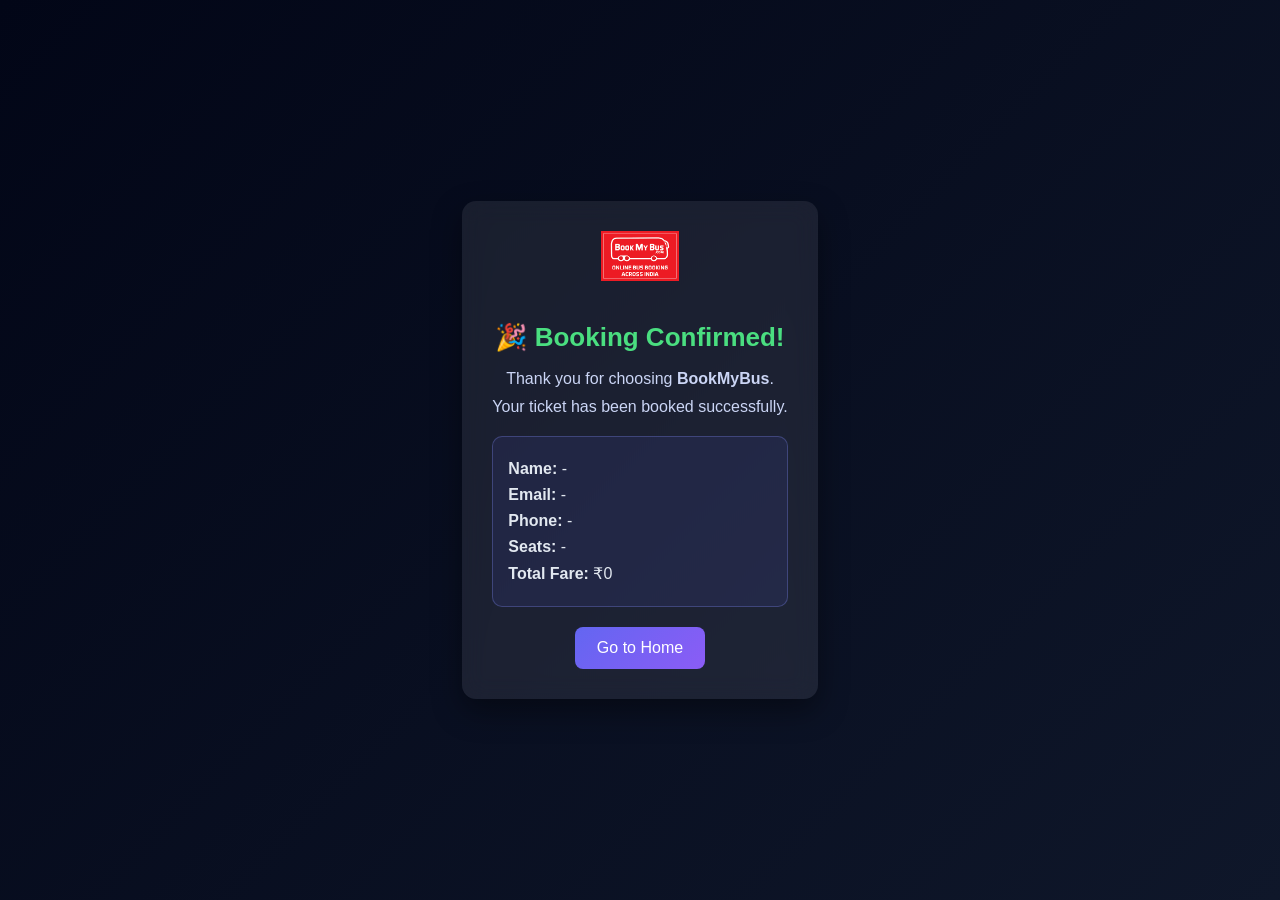
<file: booking-success.html>
<!DOCTYPE html>
<html lang="en">
<head>
  <meta charset="UTF-8" />
  <meta name="viewport" content="width=device-width, initial-scale=1.0"/>
  <title>Booking Successful - BookMyBus</title>
  <link rel="stylesheet" href="css/success.css" />
</head>
<body>

  <div class="success-container">
    <img src="./assets/BookMyBus logo.png" alt="BookMyBus Logo" class="logo" />

    <div class="success-box">
      <h1>🎉 Booking Confirmed!</h1>
      <p>Thank you for choosing <strong>BookMyBus</strong>.</p>
      <p>Your ticket has been booked successfully.</p>

      <div class="ticket-summary">
        <p><strong>Name:</strong> <span id="name"></span></p>
        <p><strong>Email:</strong> <span id="email"></span></p>
        <p><strong>Phone:</strong> <span id="phone"></span></p>
        <p><strong>Seats:</strong> <span id="seats"></span></p>
        <p><strong>Total Fare:</strong> ₹<span id="fare"></span></p>
      </div>

      <a href="index.html" class="btn">Go to Home</a>
    </div>
  </div>

  <script>
    document.getElementById("name").textContent = localStorage.getItem("passengerName") || "-";
    document.getElementById("email").textContent = localStorage.getItem("passengerEmail") || "-";
    document.getElementById("phone").textContent = localStorage.getItem("passengerPhone") || "-";
    document.getElementById("seats").textContent = JSON.parse(localStorage.getItem("selectedSeats"))?.join(", ") || "-";
    document.getElementById("fare").textContent = localStorage.getItem("totalFare") || "0";
  </script>

</body>
</html>
</file>
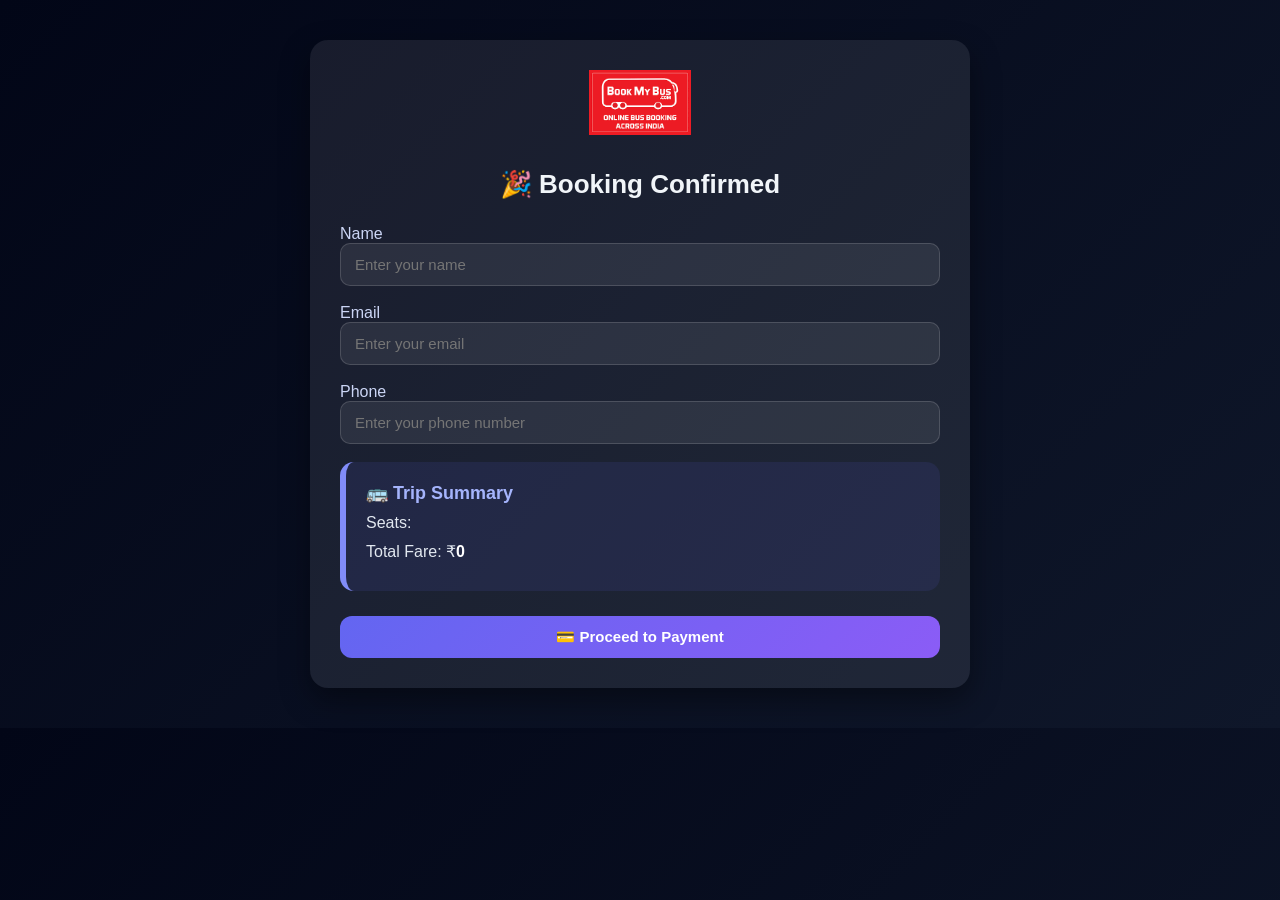
<file: booking.html>
<!DOCTYPE html>
<html lang="en">

<head>
  <meta charset="UTF-8" />
  <meta name="viewport" content="width=device-width, initial-scale=1.0" />
  <title>Booking Confirmation - BookMyBus</title>
  <link rel="stylesheet" href="css/booking.css" />
</head>

<body>

  <div class="confirmation-container" id="ticket">
    <div class="top-bar">
      <img src="./assets/BookMyBus logo.png" alt="BookMyBus Logo" class="logo" />
      <h2>🎉 Booking Confirmed</h2>
    </div>

    <div class="ticket-form">
      <label>Name</label>
      <input type="text" id="name" placeholder="Enter your name" required />

      <label>Email</label>
      <input type="email" id="email" placeholder="Enter your email" required />

      <label>Phone</label>
      <input type="tel" id="phone" placeholder="Enter your phone number" required />
    </div>

    <div class="ticket-card">
      <h3>🚌 Trip Summary</h3>
      <p>Seats: <span id="seats">--</span></p>
      <p>Total Fare: ₹<span id="amount">--</span></p>
    </div>

    <div class="buttons">
      <button onclick="goToPayment()">💳 Proceed to Payment</button>
    </div>
  </div>

  <script>
    const seats = JSON.parse(localStorage.getItem("selectedSeats")) || [];
    const fare = localStorage.getItem("totalFare") || 0;

    // Display selected seats and amount
    document.getElementById("seats").textContent = seats.join(", ");
    document.getElementById("amount").textContent = fare;

    function goToPayment() {
      const name = document.getElementById("name").value.trim();
      const email = document.getElementById("email").value.trim();
      const phone = document.getElementById("phone").value.trim();

      if (!name || !email || !phone) {
        alert("Please fill in all details before proceeding.");
        return;
      }

      // Store passenger details
      localStorage.setItem("passengerName", name);
      localStorage.setItem("passengerEmail", email);
      localStorage.setItem("passengerPhone", phone);

      // Redirect to payment
      window.location.href = "payment.html";
    }
  </script>

</body>

</html>
</file>
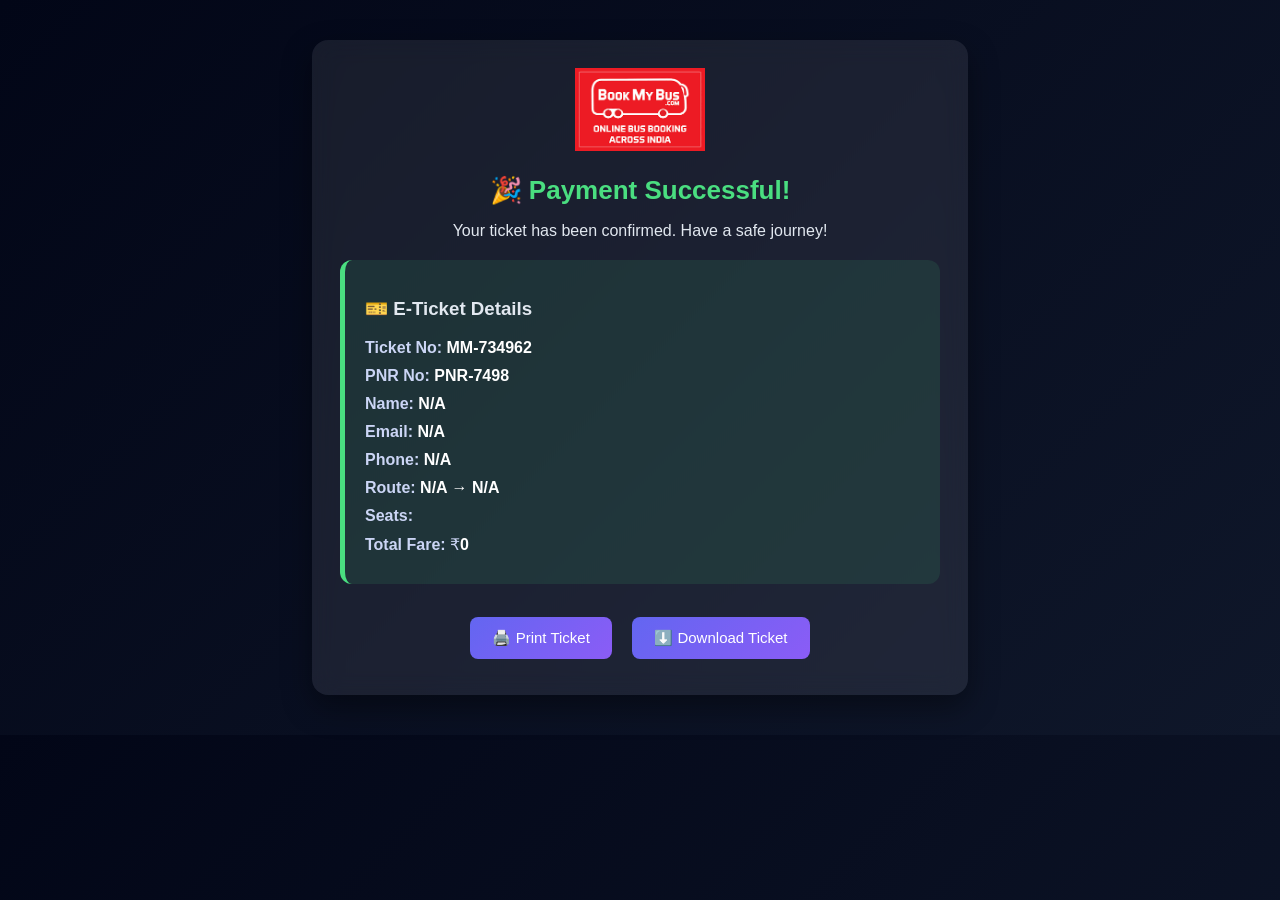
<file: payment-success.html>
<!DOCTYPE html>
<html lang="en">

<head>
  <meta charset="UTF-8" />
  <meta name="viewport" content="width=device-width, initial-scale=1.0" />
  <title>Payment Success - BookMyBus</title>
  <link rel="stylesheet" href="css/payment-success.css" />
</head>

<body>
  <div class="success-container">
    <div class="top-bar">
      <img src="./assets/BookMyBus logo.png " alt="TrendBus Logo" class="logo" />
      <h2>🎉 Payment Successful!</h2>
      <p>Your ticket has been confirmed. Have a safe journey!</p>
    </div>

    <div class="ticket-card">
      <h3>🎫 E-Ticket Details</h3>
      <p><strong>Ticket No:</strong> <span id="ticket">MM-<span id="randomTicket">----</span></span></p>
      <p><strong>PNR No:</strong> <span id="pnr">PNR-<span id="randomPNR">----</span></span></p>
      <p><strong>Name:</strong> <span id="name">--</span></p>
      <p><strong>Email:</strong> <span id="email">--</span></p>
      <p><strong>Phone:</strong> <span id="phone">--</span></p>
      <p><strong>Route:</strong> <span id="route">--</span></p>
      <p><strong>Seats:</strong> <span id="seats">--</span></p>
      <p><strong>Total Fare:</strong> ₹<span id="fare">--</span></p>
    </div>

    <div class="buttons">
      <button onclick="window.print()">🖨️ Print Ticket</button>
      <button onclick="downloadTicket()">⬇️ Download Ticket</button>
    </div>
  </div>

  <script>
    const name = localStorage.getItem("passengerName") || "N/A";
    const email = localStorage.getItem("passengerEmail") || "N/A";
    const phone = localStorage.getItem("passengerPhone") || "N/A";
    const seats = JSON.parse(localStorage.getItem("selectedSeats")) || [];
    const fare = localStorage.getItem("totalFare") || 0;
    const from = localStorage.getItem("from") || "N/A";
    const to = localStorage.getItem("to") || "N/A";

    const ticketNo = Math.floor(100000 + Math.random() * 900000);
    const pnrNo = Math.floor(1000 + Math.random() * 9000);

    document.getElementById("randomTicket").textContent = ticketNo;
    document.getElementById("randomPNR").textContent = pnrNo;
    document.getElementById("name").textContent = name;
    document.getElementById("email").textContent = email;
    document.getElementById("phone").textContent = phone;
    document.getElementById("route").textContent = `${from} → ${to}`;
    document.getElementById("seats").textContent = seats.join(", ");
    document.getElementById("fare").textContent = fare;

    function downloadTicket() {
      const content = `
--- GoBus Ticket ---
Ticket No: MM-${ticketNo}
PNR No: PNR-${pnrNo}
Name: ${name}
Email: ${email}
Phone: ${phone}
Route: ${from} → ${to}
Seats: ${seats.join(", ")}
Fare: ₹${fare}
-----------------------
Thank you for choosing GoBus!
`;
      const blob = new Blob([content], { type: "text/plain" });
      const link = document.createElement("a");
      link.href = URL.createObjectURL(blob);
      link.download = "GoBus-Ticket.pdf";
      document.body.appendChild(link);
      link.click();
      document.body.removeChild(link);
    }

    const fromCity = document.getElementById("fromInput").value;
    const toCity = document.getElementById("toInput").value;

    localStorage.setItem("from", fromCity);
    localStorage.setItem("to", toCity);

  </script>
</body>

</html>
</file>
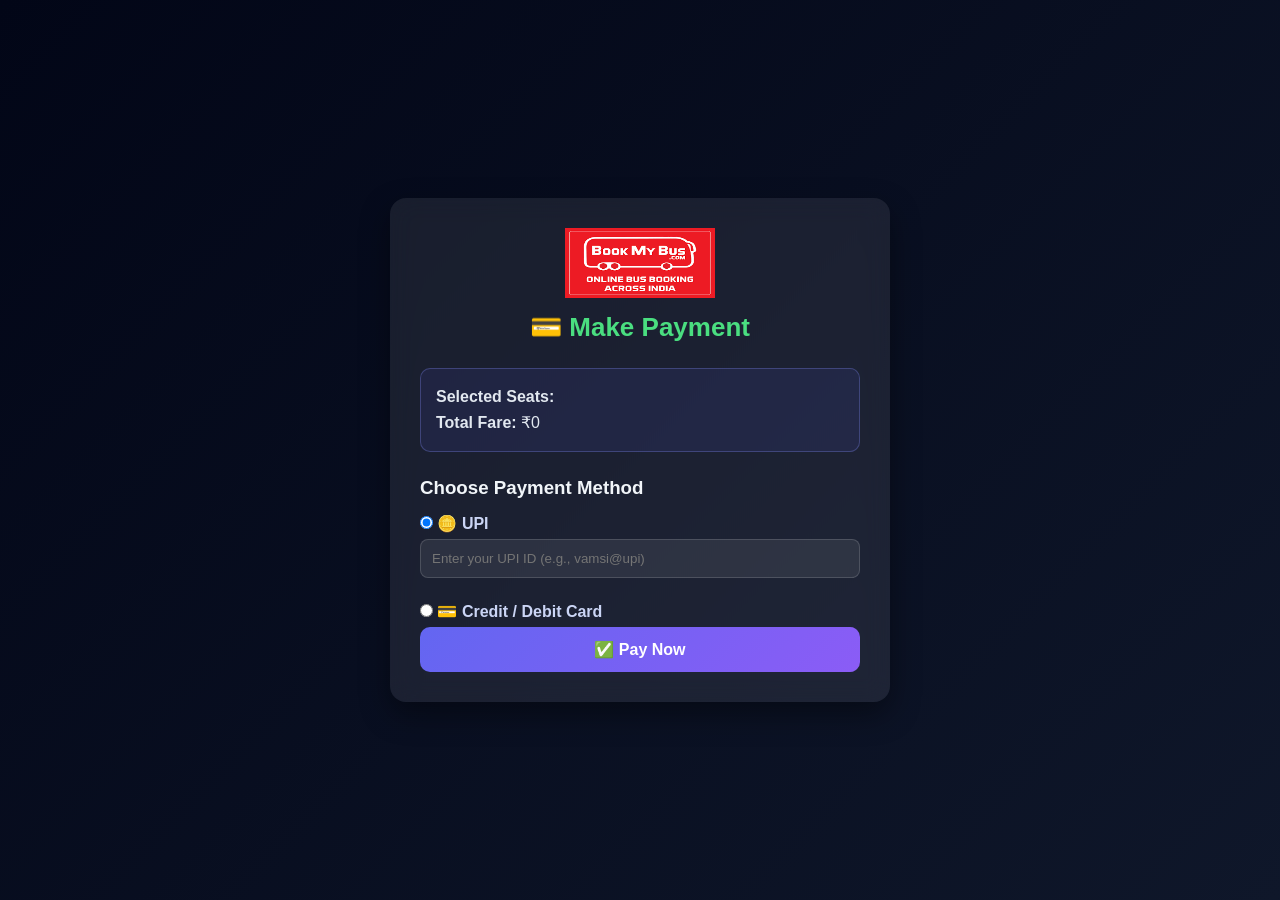
<file: payment.html>
<!DOCTYPE html>
<html lang="en">
<head>
  <meta charset="UTF-8" />
  <meta name="viewport" content="width=device-width, initial-scale=1.0"/>
  <title>BookMyBus - Payment</title>
  <link rel="stylesheet" href="css/payment.css" />
</head>
<body>
  <div class="payment-container">
    <div class="top-bar">
      <img src="./assets/BookMyBus logo.png" alt="BookMyBus Logo" class="logo" />
      <h2>💳 Make Payment</h2>
    </div>

    <div class="fare-info">
      <p><strong>Selected Seats:</strong> <span id="selectedSeats">--</span></p>
      <p><strong>Total Fare:</strong> ₹<span id="totalFare">--</span></p>
    </div>

    <div class="payment-options">
      <h3>Choose Payment Method</h3>

      <label>
        <input type="radio" name="paymentMethod" value="upi" checked />
        🪙 UPI
      </label>
      <div class="payment-section upi">
        <input type="text" id="upiId" placeholder="Enter your UPI ID (e.g., vamsi@upi)" />
      </div>

      <label>
        <input type="radio" name="paymentMethod" value="card" />
        💳 Credit / Debit Card
      </label>
      <div class="payment-section card" style="display: none;">
        <input type="text" placeholder="Card Number" />
        <input type="text" placeholder="MM/YY" />
        <input type="text" placeholder="CVV" />
      </div>

      <button onclick="payNow()">✅ Pay Now</button>
    </div>
  </div>

  <script>
    const seats = JSON.parse(localStorage.getItem("selectedSeats")) || [];
    const fare = localStorage.getItem("totalFare") || 0;

    document.getElementById("selectedSeats").textContent = seats.join(", ");
    document.getElementById("totalFare").textContent = fare;

    const radioButtons = document.querySelectorAll('input[name="paymentMethod"]');
    const upiSection = document.querySelector(".upi");
    const cardSection = document.querySelector(".card");

    radioButtons.forEach(radio => {
      radio.addEventListener("change", () => {
        if (radio.value === "upi") {
          upiSection.style.display = "block";
          cardSection.style.display = "none";
        } else {
          upiSection.style.display = "none";
          cardSection.style.display = "block";
        }
      });
    });

    function payNow() {
      const selectedMethod = document.querySelector('input[name="paymentMethod"]:checked').value;

      if (selectedMethod === "upi") {
        const upi = document.getElementById("upiId").value.trim();
        if (!upi) {
          alert("Please enter a valid UPI ID.");
          return;
        }
      }

      // Simulate payment success
      alert("Payment Successful!");
      window.location.href = "payment-success.html";
    }
  </script>
</body>
</html>
</file>
<file: css/success.css>
body {
  margin: 0;
  padding: 0;
  font-family: 'Segoe UI', sans-serif;
  background: linear-gradient(135deg, #020617, #0f172a);
  display: flex;
  align-items: center;
  justify-content: center;
  min-height: 100vh;
  color: #e2e8f0;
}

.success-container {
  max-width: 500px;
  background: rgba(255, 255, 255, 0.08); /* glass */
  padding: 30px;
  border-radius: 14px;
  box-shadow: 0 12px 30px rgba(0, 0, 0, 0.4);
  text-align: center;
  backdrop-filter: blur(12px);
}

.logo {
  height: 50px;
  margin-bottom: 20px;
}

.success-box h1 {
  color: #4ade80; /* success green */
  font-size: 26px;
}

.success-box p {
  font-size: 16px;
  margin: 10px 0;
  color: #cbd5f5;
}

.ticket-summary {
  margin: 20px 0;
  text-align: left;
  background: rgba(99, 102, 241, 0.1); /* indigo tint */
  padding: 15px;
  border-radius: 10px;
  border: 1px solid rgba(129, 140, 248, 0.3);
}

.ticket-summary p {
  margin: 8px 0;
  color: #e2e8f0;
}

.btn {
  display: inline-block;
  background: linear-gradient(135deg, #6366f1, #8b5cf6);
  color: white;
  text-decoration: none;
  padding: 12px 22px;
  border-radius: 8px;
  transition: all 0.3s ease;
  font-weight: 500;
}

.btn:hover {
  background: linear-gradient(135deg, #4f46e5, #7c3aed);
  transform: translateY(-2px);
}

@media (max-width: 480px) {
  .success-container {
    width: 90%;
    padding: 20px;
  }

  .success-box h1 {
    font-size: 22px;
  }

  .btn {
    width: 100%;
  }
}
</file>
<file: css/booking.css>
body {
  margin: 0;
  padding: 0;
  background: linear-gradient(135deg, #020617, #0f172a);
  font-family: 'Poppins', sans-serif;
}

/* Container */
.confirmation-container {
  max-width: 600px;
  margin: 40px auto;
  background: rgba(255, 255, 255, 0.08); /* glass */
  border-radius: 18px;
  padding: 30px;
  box-shadow: 0 12px 30px rgba(0,0,0,0.4);
  animation: fadeInUp 0.5s ease-in-out;
}

/* Header */
.top-bar {
  text-align: center;
  margin-bottom: 25px;
}

.logo {
  height: 65px;
  margin-bottom: 8px;
}

.top-bar h2 {
  font-size: 26px;
  color: #f1f5f9; /* light text */
}

/* Form */
.ticket-form label {
  color: #cbd5f5;
}

.ticket-form input {
  width: 95%;
  padding: 12px 14px;
  margin-bottom: 18px;
  border: 1px solid rgba(255,255,255,0.15);
  border-radius: 10px;
  background-color: rgba(255,255,255,0.08);
  color: #ffffff;
  font-size: 15px;
  transition: 0.3s;
}

.ticket-form input:focus {
  border-color: #818cf8;
  background: rgba(255,255,255,0.12);
  box-shadow: 0 0 8px rgba(129, 140, 248, 0.5);
}

/* Ticket Card */
.ticket-card {
  background: rgba(99, 102, 241, 0.1); /* indigo tint */
  padding: 20px;
  border-left: 6px solid #818cf8;
  border-radius: 14px;
  animation: slideIn 0.3s ease;
}

.ticket-card h3 {
  margin: 0 0 10px;
  color: #a5b4fc;
  font-size: 18px;
}

.ticket-card p {
  margin: 10px 0;
  font-size: 16px;
  color: #e2e8f0;
}

.ticket-card p span {
  font-weight: bold;
  color: #ffffff;
}

/* Buttons */
.buttons {
  display: flex;
  gap: 15px;
  margin-top: 25px;
  flex-wrap: wrap;
}

button {
  flex: 1;
  padding: 12px 18px;
  border: none;
  border-radius: 12px;
  background: linear-gradient(135deg, #6366f1, #8b5cf6); /* indigo gradient */
  color: white;
  font-size: 15px;
  font-weight: 600;
  cursor: pointer;
  transition: all 0.3s ease;
}

button:hover {
  transform: translateY(-2px);
  background: linear-gradient(135deg, #4f46e5, #7c3aed);
}

/* Animations */
@keyframes fadeInUp {
  0% {
    opacity: 0;
    transform: translateY(40px);
  }
  100% {
    opacity: 1;
    transform: translateY(0);
  }
}

@keyframes slideIn {
  from {
    transform: scale(0.97);
    opacity: 0.7;
  }
  to {
    transform: scale(1);
    opacity: 1;
  }
}

/* Responsive */
@media (max-width: 768px) {
  .confirmation-container {
    padding: 20px;
    margin: 20px 15px;
  }

  .ticket-form input {
    font-size: 14px;
  }

  .top-bar h2 {
    font-size: 22px;
  }

  button {
    font-size: 14px;
  }

  .buttons {
    flex-direction: column;
  }
}
</file>
<file: css/payment-success.css>
body {
  font-family: 'Segoe UI', sans-serif;
  margin: 0;
  background: linear-gradient(135deg, #020617, #0f172a);
  color: #e2e8f0;
}

/* Container */
.success-container {
  max-width: 600px;
  margin: 40px auto;
  background: rgba(255, 255, 255, 0.08); /* glass */
  border-radius: 16px;
  padding: 28px;
  box-shadow: 0 12px 30px rgba(0, 0, 0, 0.4);
  backdrop-filter: blur(12px);
}

/* Header */
.top-bar {
  text-align: center;
  margin-bottom: 20px;
}

.top-bar img.logo {
  width: 130px;
  margin-bottom: 10px;
}

.top-bar h2 {
  color: #4ade80; /* success green */
  margin: 10px 0;
  font-size: 26px;
}

/* Ticket Card */
.ticket-card {
  background: rgba(74, 222, 128, 0.1); /* green tint */
  padding: 20px;
  border-radius: 12px;
  border-left: 5px solid #4ade80;
}

.ticket-card p {
  margin: 10px 0;
  font-size: 16px;
  color: #cbd5f5;
}

.ticket-card span {
  font-weight: 600;
  color: #ffffff;
}

/* Buttons */
.buttons {
  text-align: center;
  margin-top: 25px;
}

.buttons button {
  background: linear-gradient(135deg, #6366f1, #8b5cf6); /* indigo */
  color: #fff;
  border: none;
  padding: 12px 22px;
  margin: 8px;
  border-radius: 8px;
  cursor: pointer;
  font-size: 15px;
  transition: all 0.3s ease;
}

.buttons button:hover {
  background: linear-gradient(135deg, #4f46e5, #7c3aed);
  transform: translateY(-2px);
}

/* Responsive */
@media (max-width: 600px) {
  .success-container {
    margin: 20px;
    padding: 20px;
  }

  .buttons button {
    width: 100%;
    margin: 10px 0;
  }
}
</file>
<file: css/payment.css>
/* Reset & Fonts */
* {
  box-sizing: border-box;
  margin: 0;
  padding: 0;
  font-family: 'Segoe UI', sans-serif;
}

/* BODY */
body {
  background: linear-gradient(135deg, #020617, #0f172a);
  min-height: 100vh;
  display: flex;
  align-items: center;
  justify-content: center;
  padding: 20px;
  color: #e2e8f0;
}

/* PAYMENT CONTAINER */
.payment-container {
  background: rgba(255, 255, 255, 0.08); /* glass */
  color: #e2e8f0;
  border-radius: 16px;
  padding: 30px;
  max-width: 500px;
  width: 100%;
  box-shadow: 0 12px 30px rgba(0,0,0,0.4);
  backdrop-filter: blur(12px);
}

/* HEADER */
.top-bar {
  text-align: center;
  margin-bottom: 25px;
}

.logo {
  height: 70px;
  width: 150px;
  margin-bottom: 10px;
}

.top-bar h2 {
  color: #818cf8; /* indigo */
}

/* FARE INFO */
.fare-info {
  margin-bottom: 25px;
  background: rgba(99, 102, 241, 0.1); /* indigo tint */
  padding: 15px;
  border-radius: 10px;
  font-size: 16px;
  line-height: 1.6;
  border: 1px solid rgba(129, 140, 248, 0.3);
}

/* PAYMENT OPTIONS */
.payment-options h3 {
  margin-bottom: 15px;
  color: #f1f5f9;
}

.payment-options label {
  display: block;
  margin: 12px 0 6px;
  font-weight: 600;
  color: #cbd5f5;
}

/* INPUTS */
.payment-options input[type="text"] {
  width: 100%;
  padding: 11px;
  margin-bottom: 12px;
  border: 1px solid rgba(255,255,255,0.15);
  border-radius: 8px;
  outline: none;
  background: rgba(255,255,255,0.08);
  color: #ffffff;
  transition: 0.3s;
}

.payment-options input:focus {
  border-color: #818cf8;
  background: rgba(255,255,255,0.12);
  box-shadow: 0 0 8px rgba(129, 140, 248, 0.5);
}

/* PAY BUTTON */
.payment-options button {
  width: 100%;
  background: linear-gradient(135deg, #6366f1, #8b5cf6);
  color: #fff;
  padding: 13px;
  border: none;
  font-size: 16px;
  font-weight: 600;
  border-radius: 10px;
  cursor: pointer;
  transition: all 0.3s ease;
}

.payment-options button:hover {
  background: linear-gradient(135deg, #4f46e5, #7c3aed);
  transform: translateY(-2px);
}

/* SUCCESS PAGE */
.success-container {
  background: rgba(255, 255, 255, 0.08);
  border-radius: 16px;
  box-shadow: 0 12px 30px rgba(0, 0, 0, 0.4);
  max-width: 500px;
  width: 90%;
  padding: 30px 25px;
  text-align: center;
  animation: slideUp 0.5s ease-out;
  backdrop-filter: blur(12px);
}

/* Animation */
@keyframes slideUp {
  from {
    transform: translateY(40px);
    opacity: 0;
  }
  to {
    transform: translateY(0px);
    opacity: 1;
  }
}

/* Success Header */
.top-bar h2 {
  color: #4ade80; /* success green */
  font-size: 26px;
}

.top-bar p {
  color: #94a3b8;
}

/* Ticket Card */
.ticket-card {
  background: rgba(74, 222, 128, 0.1);
  border-left: 5px solid #4ade80;
  padding: 20px;
  border-radius: 12px;
  text-align: left;
  margin-top: 15px;
}

.ticket-card h3 {
  margin-bottom: 12px;
  color: #4ade80;
}

.ticket-card p {
  font-size: 16px;
  margin: 6px 0;
  color: #cbd5f5;
}

.ticket-card span {
  font-weight: 500;
  color: #ffffff;
}

/* Buttons */
.buttons {
  margin-top: 25px;
  display: flex;
  flex-direction: column;
  gap: 12px;
}

button {
  background: linear-gradient(135deg, #6366f1, #8b5cf6);
  color: white;
  padding: 12px 16px;
  border: none;
  border-radius: 10px;
  font-size: 16px;
  cursor: pointer;
  transition: 0.3s ease;
}

button:hover {
  background: linear-gradient(135deg, #4f46e5, #7c3aed);
}

/* RESPONSIVE */
@media (max-width: 500px) {
  .success-container {
    padding: 20px 15px;
  }

  .top-bar h2 {
    font-size: 22px;
  }

  button {
    font-size: 15px;
    padding: 10px;
  }
}
</file>
